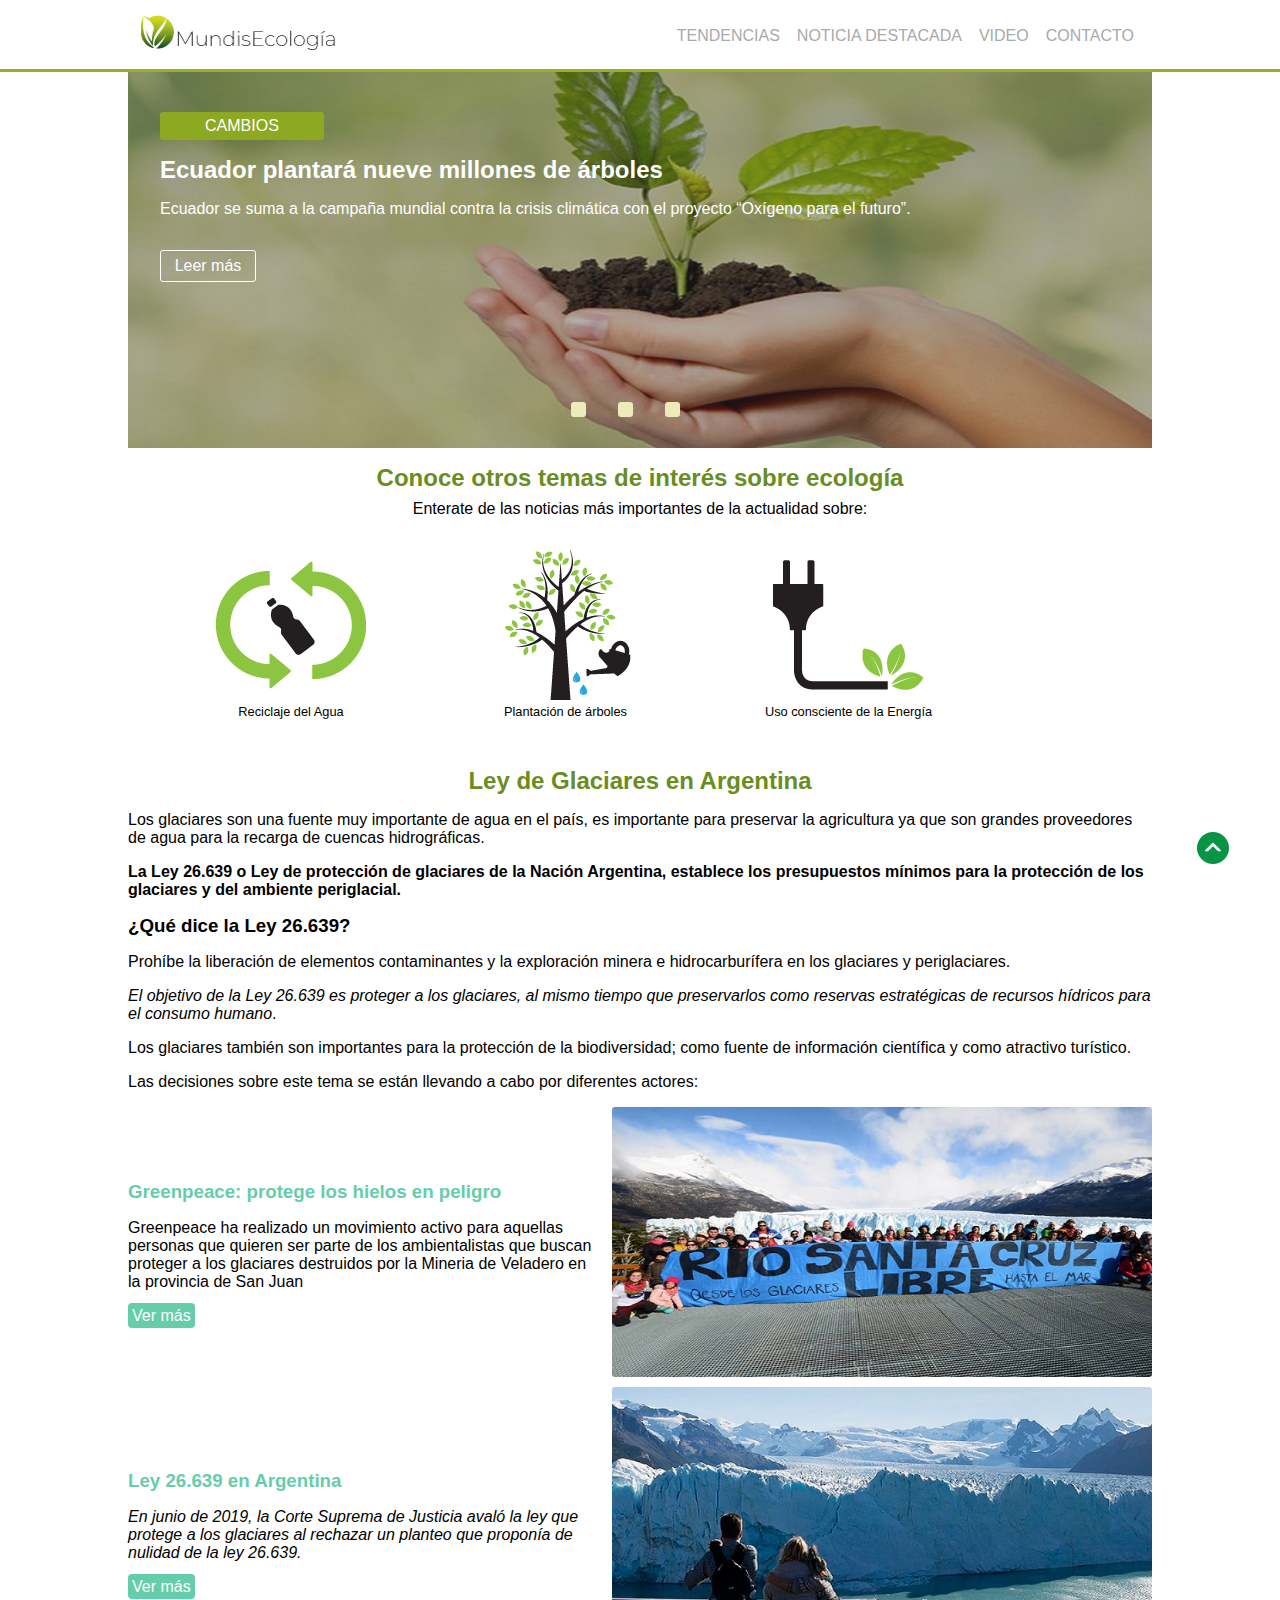
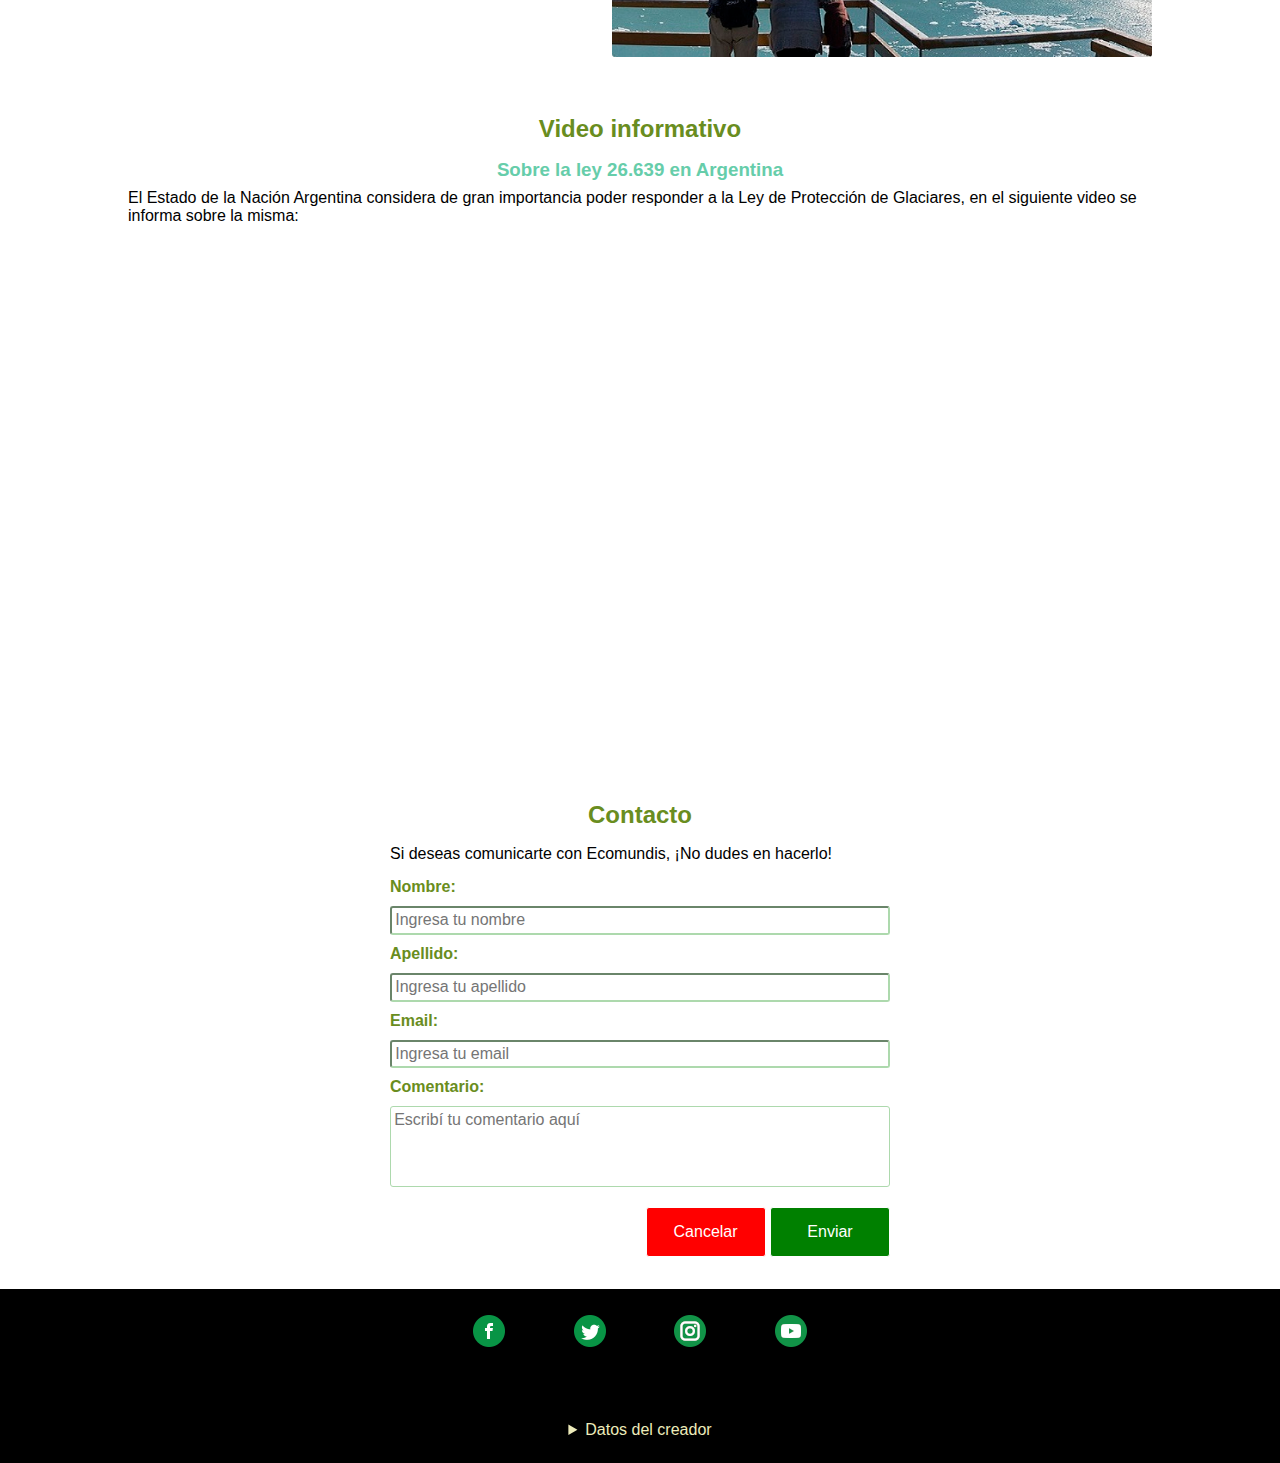
<file: index.html>
<!DOCTYPE html>
<html lang="es">

<head>
    <meta charset="UTF-8">
    <title> Mundis Ecología</title>
    <meta name="viewport" content="width=device-width, user-scalable=no, initial-scale=1.0, maximum-scale=1.0, minimum-scale=1.0">
    <link href="estilos.css" rel="stylesheet">
     <link rel="icon" type="image/png" href="imagenes/favicon.png" />
</head>

<body>
    <header>
        <div>
            <h1>MundisEcologia</h1>
            <nav>
                <ul class="navegacion">
                    <li><a href="#tendencias">tendencias</a></li>
                    <li><a href="#noticia">noticia destacada</a></li>
                    <li><a href="#video">video</a></li>
                    <li><a href="#contacto">contacto</a></li>
                </ul>
            </nav>
        </div>
    </header>
    <section id="noticias">
		<div  class="banner">
            <div id="uno">
                <p class="titulo">CAMBIOS</p>
                <h2>Ecuador plantará nueve millones de árboles</h2>
                <p>Ecuador se suma a la campaña mundial contra la crisis climática con el proyecto “Oxígeno para el futuro”.</p>
                <a href="https://www.noticiasambientales.com/compromiso-ambiental/para-combatir-la-crisis-climatica-ecuador-plantara-nueve-millones-de-arboles/">Leer más</a>
            </div> 
            <div id="dos">
                <p class="titulo">AMBIENTE</p>
                <h2>Nueva movilización mundial por el clima</h2>
                <p>La organización Fridays for Future ha llamado a una nueva movilización el viernes 29 de noviembre.</p>
                <a href="https://www.bioguia.com/ambiente/greta-huelga-mundial_62194801.html">Leer más</a>
            </div> 
            <div id="tres">
                <p class="titulo">SALUD</p>
                <h2>¿Por qué es bueno consumir alimentos fermentados?</h2>
                <p>Los fermentables nos aportan de nutrientes, enzimas y vitaminas, conoce todos sus beneficios.</p>
                <a href="https://www.bioguia.com/alimentacion/alimentos-fermentados-beneficios_68545009.html">Leer más</a>
            </div>
		</div>
        
        <div id="indicador">
            <p><a href="#uno">Siguiente</a></p>
            <p><a href="#dos">Siguiente</a></p>
            <p><a href="#tres">Siguiente</a></p>
        </div>
    </section>
    <section class="ancla" id="tendencias">
			<h2>Conoce otros temas de interés sobre ecología</h2>
			<p>Enterate de las noticias más importantes de la actualidad sobre:</p>
            <div>
                <figure>
                    <img src="imagenes/icono-botella.png" width="150" height="150" alt="imagen de reciclaje de agua">
                    <figcaption>Reciclaje del Agua</figcaption>
                </figure>
            </div> 
            <div>
                <figure>
                    <img src="imagenes/icono-arbol.png" width="150" height="150" alt="imagen Plantación de árboles">
                    <figcaption>Plantación de árboles</figcaption>
                </figure>
            </div> 
            <div>
                <figure>
                    <img src="imagenes/icono-enchufe.png" width="150" height="150" alt="imagen de enchufe">
                    <figcaption>Uso consciente de la Energía</figcaption>
                </figure>
            </div> 
    </section>
    <main  class="ancla" id="noticia">
        <article>
            <h2>Ley de Glaciares en Argentina</h2>
            <p>Los glaciares son una fuente muy importante de agua en el país, es importante para preservar la agricultura ya que son grandes proveedores de agua para la recarga de cuencas hidrográficas.</p>
            <p><strong>La Ley 26.639 o Ley de protección de glaciares de la Nación Argentina, establece los presupuestos mínimos para la protección de los glaciares y del ambiente periglacial.</strong></p>
            <h3>¿Qué dice la Ley 26.639?</h3> 
            <p>Prohíbe la liberación de elementos contaminantes y la exploración minera e hidrocarburífera en los glaciares y periglaciares.</p>
            <p><em>El objetivo de la Ley 26.639 es proteger a los glaciares, al mismo tiempo que preservarlos como reservas estratégicas de recursos hídricos para el consumo humano</em>.</p>
            <p>Los glaciares también son importantes para la protección de la biodiversidad; como fuente de información científica y como atractivo turístico.</p>
            <p>Las decisiones sobre este tema se están llevando a cabo por diferentes actores:</p>
            <div>
                <div>
                    <h3>Greenpeace: protege los hielos en peligro</h3>
                    <p> Greenpeace ha realizado un movimiento activo para aquellas personas que quieren ser parte de los ambientalistas que buscan proteger a los glaciares destruidos por la Mineria de Veladero en la provincia de San Juan </p>
                    <a href="https://www.greenpeace.org/argentina/involucrate/glaciares-hielos-en-peligro/" target="_blank">Ver más</a>
                </div>
                <figure>
                    <picture>
                        <source media="(max-width: 768px)" srcset="imagenes/ambientalistas350x175.png">
                        <img src="imagenes/ambientalistas700x350.png" width="700" height="350" alt="Marcha de ambientalistas que quieren la proteccion de glaciares">
                    </picture>
                </figure>
            </div>
            <div>
                <div>
                    <h3>Ley 26.639 en Argentina</h3>
                    <p><em>En junio de 2019, la Corte Suprema de Justicia avaló la ley que protege a los glaciares al rechazar un planteo que proponía de nulidad de la ley 26.639.</em></p>
                    <a href="http://www.ecomundo.com.ar/ley-glaciares-la-corte-declaro-constitucionalidad/" target="_blank">Ver más</a>
                </div>
                <figure>
                    <picture>
                        <source media="(max-width: 768px)" srcset="imagenes/glaciares350x175.jpg">
                        <img src="imagenes/glaciares700x350.jpg" width="700" height="350" alt="Foto Mineria Veladero en San Juan">
                    </picture>
                </figure>
            </div>
        </article>
		<section class="ancla" id="video">
			<h2>Video informativo</h2>
			<h3> Sobre la ley 26.639 en Argentina</h3>
			<p>El Estado de la Nación Argentina considera de gran importancia poder responder a la Ley de Protección de Glaciares, en el siguiente video se informa sobre la misma:</p>
			<figure>
				<div>
					<iframe src="https://www.youtube.com/embed/jspX9KLsu3s" allow="accelerometer; autoplay; encrypted-media; gyroscope; picture-in-picture" allowfullscreen></iframe>
				</div>
			</figure>
		</section>
    </main>	
    <aside>
        <h2 class="ancla" id="contacto"> Contacto</h2>
         <p> Si deseas comunicarte con Ecomundis, ¡No dudes en hacerlo!</p>																													
         <form id="formulario" action="enviar_formulario.php" method="post" enctype="multipart/form-data"> 
                <div>
                    <label>Nombre:</label>
                    <input class="texto" type="text" name="nombre" placeholder="Ingresa tu nombre" required />
                </div>
                <div>
                    <label>Apellido:</label>
                    <input class="texto" type="text" name="apellido"  placeholder="Ingresa tu apellido" required />
                </div>
                <div>
                    <label>Email:</label>
                    <input class="texto" type="email" name="email" placeholder="Ingresa tu email" required />
                </div>		
                <div>
                    <label>Comentario:</label>
                    <textarea class="texto" name="consulta" cols="20" rows="4" placeholder="Escribí tu comentario aquí" ></textarea>
                </div>
                <div class="botones">
                    <input type="reset" value="Cancelar" id="cancelar"/>
                    <input type="submit" value="Enviar" id="enviar" />
                </div>
        </form>
		</aside>
    <footer>
        <div>
            <div>
                <ul id="redes">
                    <li><a href="#">Facebook</a></li>
                    <li><a href="#">Twitter</a></li>
                    <li><a href="#">Instagram</a></li>
                    <li><a href="#">Youtube</a></li>
                </ul>
            </div>
            <div>
               Copyright &copy; 2019. Todos los derechos reservados.
            </div>
            <div>
                <details>
				    <summary>Datos del creador</summary>
                    <ul id="datos">
                        <li><span>Mi nombre es </span>Débora Stefanía Paniagua</li>
                        <li><span>País: </span >Argentina</li>
                    </ul>
                </details>
            </div>
        </div>    
    </footer>
     <div id="arriba">
        <a href="#noticias">
            <p>Volver arriba</p>
        </a>
    </div>

</body>
</html>
</file>
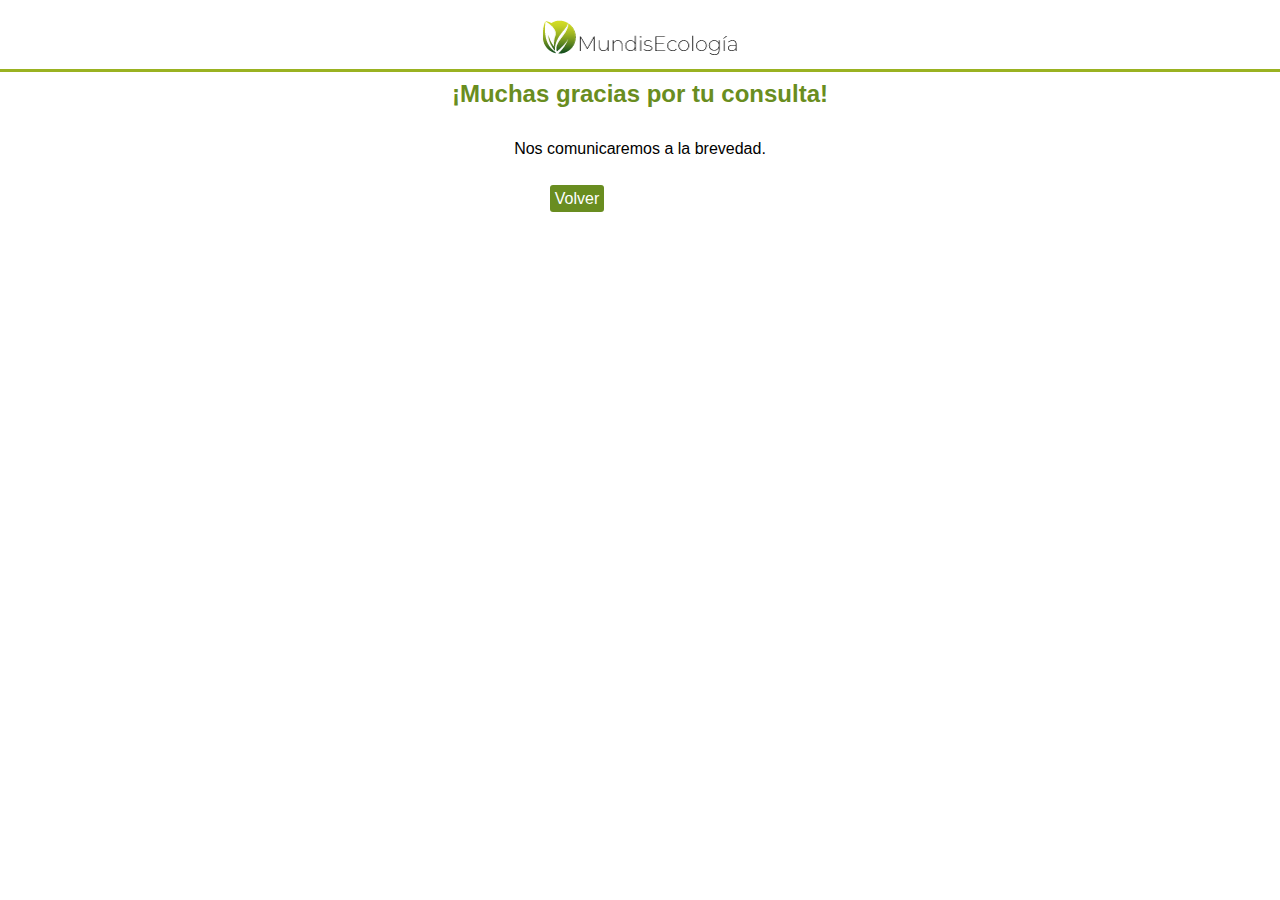
<file: gracias.html>
<!DOCTYPE HTML>
<html lang="es">
<head>
	<meta charset="UTF-8">
	<title> Mundis Ecología |  Gracias</title>
	<link rel="stylesheet" href="estilos-gracias.css">
    <link rel="icon" type="image/png" href="imagenes/favicon.png" />
</head>
<body>
   
   <header>
        <h1>Mundis Ecología</h1>
   </header>
    
    <main>
        <h2>¡Muchas gracias por tu consulta!</h2>
        <p>Nos comunicaremos a la brevedad.</p>
        <a href="index.html">Volver</a> 

    </main>
    
</body>
</file>
<file: estilos.css>
* {
	margin: 0;
	padding: 0;
	box-sizing: border-box;
	font-family: "sans-serif", "Verdana", "Arial";
}

/* Header */ 

header {
    background-color: white;
    width: 100%;
    position: fixed;
    height: 3.5rem;
	border-bottom: 3px solid #9ab221;
    z-index: 2;
    height: 72px;
}
header div {
    max-width: 1024px;
    display: flex;
    flex-wrap: nowrap;
    justify-content: space-between;
    align-items: center;
    margin: auto;
    padding: 10px;
}
.ancla:before {       
    display: block;       
    content: " ";  
    height: 72px;       
    visibility: hidden; 
    margin-top: -72px;
} 
h1 {
    background-image: url("imagenes/logo-200x43.png");
    width: 200px;
    height: 43px;
    background-repeat: no-repeat;
    font-size: 0;
    align-self: center;
}
nav ul {
    display: flex;
    padding-top: 9px;
}
nav li {
    list-style: none;
    align-items: center;
    padding: 0.5rem;
    text-transform: uppercase; 
    margin-left: 1px; 
} 
nav ul li a {
    text-decoration: none;
    display: block;
    color: darkgray;
}
nav ul li a:hover {
    color: #8da921;
}

/* Banner */
#noticias {
    max-width: 1024px;
    margin: auto;
    position: relative;
    padding-top: 3rem;
}
#indicador {
    display: flex;
    justify-content: center;
    padding: 0.3rem;
    position: absolute;
    top: 85%;
    left: calc(50% - 90px);
}

#indicador a {
    display: block;
    width: 15px;
    height: 15px;
    background-color: #edebba;
    border-radius: 3px;
    background-repeat: no-repeat;
    font-size: 0;
    margin: 1rem;
}
.banner {
    display: grid;
    overflow: hidden;
}
.banner div {
    display: flex;
    flex-direction: column;
    justify-content: flex-start;
    grid-row: 1/2;
    grid-column: 1/2;
    opacity: 0;
    transition: opacity 0.5s;
    width: 80%;
}

.banner div:target {
    opacity: 1;
}
.banner div:first-child {
    background-image: url("imagenes/banner1-1024x400.jpg");
    background-repeat: no-repeat;
    width: 100%;
	height: 400px;
    color: white;
    opacity: 1;
    padding-top: 3rem;
}

.banner div:nth-child(2) {
    background-image: url("imagenes/banner2-1024x400.jpg");
    background-repeat: no-repeat;
    width: 100%;
    height: 400px;
    color: white;
    padding-top: 3rem;
}

.banner div:last-child {
    background-image: url("imagenes/banner3-1024x400.jpg");
    background-repeat: no-repeat;
    width: 100%;
    height: 400px;
    color: white;
    padding-top: 3rem;
}

.banner .titulo {
    background-color:#8da921;
    display: inline-block;
    padding: 0.3rem;
    width: 16%;
    text-align: center;
    border-radius: 3px;
    margin: 1rem 0 0 2rem;
    color: white;
}

.banner h2 {
    margin: 1rem 0 1rem 2rem;
    color: white;
    text-align: left;
}
.banner p {
    margin-left: 2rem;
    color: white;
}
.banner div a {
    text-decoration: none;
    padding: 0.4rem;
    color: white;
    border:  white 0.1rem solid;
    border-radius: 3px;
    width: 6rem;
    text-align: center;
    margin: 2rem 0 0 2rem;
    
}
.banner div a:hover {
    background-color: #119347;
}

/*tendencias*/

#tendencias {
    max-width: 1024px;
    margin: auto;
}
#tendencias div {
    display: inline-block;
    padding: 2rem;
    margin-left: 3.5rem;
}
#tendencias h2 {
    text-align: center;
    color: #698d20;
    margin-top: 1rem;
    margin-bottom: 0.5rem;
}
#tendencias p {
    text-align: center;
}

/* main*/
main {
	max-width: 1024px;
	margin: auto;
	
}
main h2 {
    text-align: center;
    color: #698d20;
    margin-top: 1rem; 
}
article {
	margin:auto;
	max-width: 1024px;
	padding-bottom: 2rem;
}
article h2 {
    margin-top: 1rem;
    margin-bottom: 1rem;
}	

article p {
	margin-top: 1rem;
	margin-bottom: 1rem;
}

article a {
	text-decoration: none;
	color: white;
	background-color: mediumaquamarine;
	border-radius: 4px;
	padding: 4px;
	margin-bottom: 10px;
}


article div {
	justify-content: space-between;
	display: flex;
	align-items: center;
	margin-top: 7rem;
	margin-bottom: 7rem;
	padding-bottom: 10px;
}
article div div {
	display: block;
	width: 60%;
	margin-right: 10px;
	border: 0;
}
article img {
	vertical-align: top;
    max-width: 100%;
    height: auto;
    border-radius: 3px;
}
article div h3 {
	color: mediumaquamarine;
	padding-top: 2rem;
}

main div {
    max-width: 1024px;
	margin: auto;
}
section div h2 {
	margin-top: 20px;
	margin-bottom: 20px;
    text-align: right;
}
figure{
	text-align: center;
}
figcaption {
	font-size: 0.8rem;
	text-align: center;
} 

/* pastillas*/
#tematicas {
		max-width: 1024px;
		margin: auto;
		padding: 20px;
}
#tematicas div {
	display:flex;
	justify-content: space-between;
	padding: 20px 0px;
}
#tematicas div h3 {
	font-size: 0;
}
#tematicas div h3:nth-child(1) {
	background-image: url("imagenes/icono-botella.png");
	background-repeat: no-repeat;
	height: 150px;
	width: 150px;
}	
#tematicas  h3:nth-child(3) {
	background-image: url("imagenes/icono-arbol.png");
	background-repeat: no-repeat;
	height: 150px;
	width: 150px;
}	
#tematicas h3:nth-child(5) {
	background-image: url("imagenes/icono-reciclaje.png");
	background-repeat: no-repeat;
	height: 150px;
	width: 150px;
	padding: 50px;
}
#tematicas div p {
	vertical-align: center;
	width: 150px;
}

/* video*/
#video {
	max-width: 1024px;
	margin:auto;

}
#video h3 {
    color: mediumaquamarine;
    margin-top: 1rem;
    margin-bottom: 0.5rem;
    text-align: center;
}
#video figure{
	padding: 3rem;
}
#video figure div {
	width: 80vw;
	height: calc(80vw * 480 / 853);
	max-width: 853px;
	max-height: 480px;
	background: white;
	margin: auto;
} 
iframe {
	width: 100%;
	height: 100%;
	border: 0;
    border-radius: 8px;
}

/*formulario*/

aside {
    margin: auto;
    max-width: 1024px;
}

aside h2 {
    color: #698d20;
    margin:auto;
    margin-bottom: 1rem;
    text-align: center;
}
aside p {
	width: 500px;
    margin:auto;
}
#formulario {
    width: 500px;
    margin:auto;
}
aside p {
    margin-bottom: 15px;
}
label {
	display: inline-block;
	font-weight: bold;
	margin-bottom: 10px;
    color: #698d20;
}
textarea, .texto {
	outline: none;
	width: 100%;
}
input {
    border-radius: 3px;
    padding: 0.2rem;
    height: 1.8rem;
    width: 75%;
    font-size: 1rem;
    border-color: #add9ad;
    margin-bottom: 10px;
} 
textarea {
	resize: none;
	width: 100%;
    border-radius: 3px;
    padding: 0.2rem;
    font-size: 1rem;
    border-color: #add9ad;
}	 
.botones {
    text-align: right;
    width: 500px;

}
#enviar, #cancelar {
	width: 120px;
	color: white;
	padding: 10px;
	border-radius: 3px;
	border: 1px solid;
    height: 50px;
    margin-top: 1rem;
    margin-bottom: 2rem;
}
#enviar {
        background-color: green;
   
}
#cancelar {
        background-color: red;
}

/* footer*/
footer {
	background-color: black;
    width: 100%;
    display: block;
    
}
footer > div {
	max-width: 1024px;
	display: block;
	justify-content: center;
	margin: auto;
	padding-top: 10px;
}

/*datos*/ 

div span {
    justify-content: center;
    color: white;
    margin-left: 9rem;
    padding: 3rem;
}

div details {
   text-align: center;
    padding: 1.5rem;
    margin:auto;
    width:50%;
}

details summary {
    width: 100%;
    color:  #edebba;
}


details #datos li:first-child {
    padding-top: 0.5rem;
}

details #datos li {
    list-style: none;
    padding-bottom: 0.5rem;
}

details #datos li span {
    color: #089445;
    margin: 0;
    padding: 0;
}

#datos li{
    color: white ;
}

/*Redes*/ 

footer div div:first-of-type {
  text-align: center;
}

ul #redes {
    justify-content: center;
}
#redes a {
    display: block;
    width: 32px;
    height: 32px;
}

#redes li {
    display: inline-block;
    margin-right: 2rem;
    margin-left: 2rem;
    margin-bottom: 2rem;
    margin-top: 1rem;
   
}

#redes li:first-of-type {
    background-image: url("imagenes/redes/facebook-verde-32x32.png");
    background-repeat: no-repeat;
    font-size: 0;
}

#redes li:first-of-type:hover {
    background-image: url("imagenes/redes/facebook-32x32.png");
    background-repeat: no-repeat;
}

#redes li:nth-of-type(2) {
    background-image: url("imagenes/redes/twitter-verde-32x32.png");
    background-repeat: no-repeat;
    font-size: 0;
}

#redes li:nth-of-type(2) {
    background-image: url("imagenes/redes/twitter-verde-32x32.png");
    background-repeat: no-repeat;
    font-size: 0;
}

#redes li:nth-of-type(2):hover {
    background-image: url("imagenes/redes/twitter-32x32.png");
    background-repeat: no-repeat;
}

#redes li:nth-of-type(3) {
    background-image: url("imagenes/redes/instagram-verde-32x32.png");
    background-repeat: no-repeat;
    font-size: 0;
}

#redes li:nth-of-type(3):hover {
    background-image: url("imagenes/redes/instagram-32x32.png");
    background-repeat: no-repeat;
}

#redes li:last-of-type {
    background-image: url("imagenes/redes/youtube-verde-32x32.png");
    background-repeat: no-repeat;
    font-size: 0;
}

#redes li:last-of-type:hover {
    background-image: url("imagenes/redes/youtube-32x32.png");
    background-repeat: no-repeat;
}


/* Comienzo botón "volver arriba" */

#arriba {
    position: fixed;
    bottom: 4%;
    right: 4%;
    background-image:  url("imagenes/flecha-arriba-32x32.png");
    background-repeat: no-repeat;
}

#arriba a {
    display: block;
    width: 32px;
    height: 32px;
    background-repeat: no-repeat;
    font-size: 0;
}

/* Fin "volver arriba" */


@media (min-width: 835px) and (max-width:1012px) {
   #tendencias div {
    display: inline-block;
    padding: 1rem;
    margin-left: 2rem;
}
    
}


@media (max-width: 834px){
    
    header{
         height: 145px;
    
    }
    header div {
        display: block;
        max-width: 826px;
        padding: 0 1rem 0 1rem;
        justify-content: space-around;
    }
    
    
    .ancla:before {       
        display: block;       
        content: " ";  
        height: 145px;       
        visibility: hidden; 
        margin-top: -145px;
    } 

    
    #noticias {
        padding-top: 5rem;
    }
    
    h1 {
        margin: auto;
        margin-top: 20px;
        margin-bottom: 5px;
        
    }
    
    nav ul {
        text-align: center;
        margin-left: 2.5rem;
    }
    
    #tendencias div {
        display: inline-block;
        padding: 1rem;
        margin-top: 2rem;
        margin-left: 6rem;
    }
    
    #tendencias div:last-child {
        display:block;
        margin:auto;
    }
    
    main article {
        max-width: 826px;
        margin:auto;
        padding: 0 2rem 0 2rem;
    }
    

    figure div iframe{
        padding-right: 5rem;
    }
    
    footer div div:first-of-type {
        margin:auto;
        margin-left: 9rem;
        padding: 2rem;
    }
    
    #video {
        margin-left: 3rem;
    }
    
}


@media (min-width: 671) and (max-width: 799px) {
    
    #tendencias div {
        max-width: 578px;
        display: inline-block;
        justify-content: center;
    }
    
    footer div div:first-of-type {
        margin:auto;
        margin-left: 5rem;
        padding: 0;
    }
    #redes li {
        display:inline-flex;
        justify-content: space-around;
        margin: 1rem;
        padding: 0;
    }
    
}

@media (min-width:586px) and (max-width:670px){
    
     header {
        height: calc(3.5rem + 265px);
        position: relative;
    }
    
    .ancla:before {       
        display: block;       
        content: " ";  
        height: 145px;       
        visibility: hidden; 
        margin-top: -145px;
    } 
    
    h1 {

        text-align: center;
        margin-top: 2.5rem;
        margin-bottom: 1.8rem;
    }
    
    nav {
        width: 100%;
        margin: auto;
    }
    
    nav ul {
       flex-direction: column;
    }
    
    nav ul li {
        text-align: center;
        padding: 0.5rem;
        justify-content: center;
        padding-right: 3rem;
        
    
    }
    
    nav ul li a {
        background-color: green;
        border-radius: 3px;
        color: white;
        font-size: 0.8rem;
        padding: 0.5rem;
        display: block;
    }
    
    #noticias {
        padding: 0;
    }
    .banner .titulo {
        width: 25%;
        
    }
    
     #tendencias div {
       
        display: block;
        margin:auto;
        margin-bottom: 1rem;
    }
    
    
    main article h2 {
        text-align: center;
        margin-right: 6rem;
    }
    main article p {
        padding-right:  2rem;
        width: 90%;
    }
    
    #video {
        margin-left: 2rem;
    }
    
    aside p {
        margin-left: 2rem;

    }
    
    footer div div:first-of-type {
        margin:auto;
        margin-left: 10rem;
        padding: 0;
    }
    #formulario {
        margin-left: 4rem;
      
    }
    #redes li {
        display:inline-flex;
        justify-content: space-around;
        margin: 1rem;
        padding: 0;
    }
}

 
@media (max-width: 577px){
    
     header {
        height: calc(3.5rem + 265px);
        position: relative;
    }
    
    h1 {

        text-align: center;
        margin-top: 2.5rem;
        margin-bottom: 1.8rem;
    }
    
    nav {
        width: 100%;
        margin: auto;
    }
    
    nav ul {
       flex-direction: column;
    }
    
    nav ul li {
        text-align: center;
        padding: 0.5rem;
        justify-content: center;
        padding-right: 3rem;
        
    
    }
    
    nav ul li a {
        background-color: green;
        border-radius: 3px;
        color: white;
        font-size: 0.8rem;
        padding: 0.5rem;
        display: block;
    }
    
    #noticias {
        padding: 0;
    }
    
    
     .banner div:first-child {
        background-image: url("imagenes/banner1-577x400.jpg");
        background-repeat: no-repeat;
        
    }

    .banner div:nth-child(2) {
        background-image: url("imagenes/banner2-577x400.jpg");
        background-repeat: no-repeat;

    }

    .banner div:last-child {
        background-image: url("imagenes/banner3-577x400.jpg");
        background-repeat: no-repeat;
    }
        
    .banner div a {
        text-align: center;

    }
    
    .banner .titulo {
        width: 25%;
        
    }

    .banner div a:hover {
        background-color: #119347;
    }

    
    #tendencias p {
        margin-bottom: 1rem;
    }
    #tendencias div {
        max-width: 577px;
        display: inline-block;
        justify-content: center;
    }
  
    main article {
        max-width: 577px;
        padding: 0 2rem 0 2rem;
        border-top: 1px solid green;
        border-bottom: 1px solid green;
    }

    article div {
        display: block;
    }
    
    article div div {
        flex-direction: row;
        width: 100%;
    } 
    
     article div div a {
        float: right;
        margin-right: 1.8rem;
       
    }
    
    article div div p {
        margin-right: 1.5rem;
    }
    
    #video p {
        padding: 0 2rem 0 2rem;
    }
    figure div iframe{
        margin:auto;
        padding: 0 2rem 0 2rem;
    }
    
    
    
    fotter div {
        max-width: 577px;
        padding: 0;
    }
    
    div span {
        margin-left: 2rem;
        justify-content: center;
         
    }
    details {
        padding-left: 5px;
        width: 577px;
    }
    
    footer div div:first-of-type {
        margin:auto;
        margin-left: 8rem;
        padding: 0;
    }
    
    #redes li {
        display:inline-flex;
        justify-content: space-around;
        margin: 1rem;
        padding: 0;
    }
    
}

@media (min-width: 401px) and (max-width: 576px) {
    header {
        height: calc(3.5rem + 265px);
        position: relative;
    }
    
    h1 {

        text-align: center;
        margin-top: 2.5rem;
        margin-bottom: 1.8rem;
    }
    
    nav {
        width: 100%;
        margin: auto;
    }
    
    nav ul {
       flex-direction: column;
    }
    
    nav ul li {
        text-align: center;
        padding: 0.5rem;
        justify-content: center;
    
    }
    
    nav ul li a {
        background-color: green;
        border-radius: 3px;
        color: white;
        font-size: 0.8rem;
        padding: 0.5rem;
        display: block;
    }
    
    nav ul li a:link {
        color: white;
    }
    

    nav ul li a:active {
        color: #E1E323;
    }
    
    #noticias {
        padding-top: 0;
    }
    
     #tendencias {
        flex-direction: column;
        justify-content: center;
        width: 100%;
    }
    
    #tendencias div:last-of-type {
       margin-left: 8rem;
    }
    
    article p {
        padding-right: 1rem;
    }
    
    article div div {
        flex-direction: column;
        width: 100%;
        order: 0;
    }
    
    article div div a {
        float: right;
        margin-right: 2.5rem;
    }
    article div figure {
        margin-right: 2.5rem;
    }
    
}


@media (max-width: 400px){
    header {
        height: calc(3.5rem + 265px);
        position: relative;
    }
    
    h1 {

        text-align: center;
        margin-top: 2.5rem;
        margin-bottom: 1.8rem;
    }
    
    nav {
        width: 100%;
        margin: auto;
    }
    
    nav ul {
       flex-direction: column;
    }
    
    nav ul li {
        text-align: center;
        padding: 0.5rem;
        justify-content: center;
    
    }
    
    nav ul li a {
        background-color: green;
        border-radius: 3px;
        color: white;
        font-size: 0.8rem;
        padding: 0.5rem;
        display: block;
    }
    
    nav ul li a:link {
        color: white;
    }
    

    nav ul li a:active {
        color: #E1E323;
    }
    
    #noticias {
        padding-top: 0;
    }
    .banner div:first-child {
        background-image: url("imagenes/banner1-400x400.jpg");
       

    }

    .banner div:nth-child(2) {
        background-image: url("imagenes/banner2-400x400.jpg");
       
    }

    .banner div:last-child {
        background-image: url("imagenes/banner3-400x400.jpg");
        
    }
    
    
    .banner .titulo {
        width: 30%;
       
    }

    .banner h2 {
        margin: 1rem 0 0 2rem;
       
        text-align: left;
      
    }

    .banner p {
        
        display: none;
    }

    .banner div a {
        padding: 0.2rem;
        width: 6rem;
        text-align: center;
    }
    
    
    #tendencias {
        flex-direction: column;
        justify-content: center;
        width: 100%;
    }
    
    #tendencias h2 {
        padding-left: 0.8rem;
        padding-right: 0.8rem;
    }

    #tendencias p {
        max-width: 400px;
        padding: 0 0.4rem 0 0.4rem;
    }
    
    #tendencias div:first-child{
        margin:auto;
        width: 100%;
    }
    
    
    #tendencias div:nth-child(2) {
        margin:auto;
        width: 100%;
    
    }
     
    #tendencias div:last-child {
        margin:auto;
        width: 100%;
    }
    
    main article {
        max-width: 400px;
        padding: 0 3rem 0 2rem;
    }
    
    article div {
        flex-direction: column;
    }
    article div div {
        flex-direction: row;
        width: 100%;
    }
    main article p {
        font-size: 1.2rem;
    }
    figure div iframe{
        max-width: 400px;
        padding-right: 3rem;
    }
    
    #video p {
        font-size: 1.2rem;
        padding: 0 2rem 0 2rem;
    }
    
    aside {
        max-width: 400px;  
    }

    aside p {
        max-width: 400px;
        padding: 0 1rem 0 1.4rem;
        font-size: 1.2rem;
    }
    
    #formulario{
        max-width: 350px;
        margin-left: 1rem;
        margin-right: 1rem;
    }
    
    .botones {
        text-align: right;
        width: 350px;

    }
    
    footer div div:first-of-type {
        margin:auto;
        margin-left: 4rem;
        padding: 0;
    }
    #redes li {
        display:inline-flex;
        justify-content: space-around;
        margin: 1rem;
        padding: 0;
    }
    
}
</file>
<file: estilos-gracias.css>
* {
	margin: 0;
	padding: 0;
	box-sizing: border-box;
	font-family: "sans-serif", "Verdana", "Arial";
}

header {
    background-color: white;
    width: 100%;
    position: fixed;
    height: 3.5rem;
	border-bottom: 3px solid #9ab221;
    z-index: 2;
    height: 72px;

}

h1 {
    background-image: url("imagenes/logo-200x43.png");
    width: 200px;
    height: 43px;
    background-repeat: no-repeat;
    font-size: 0;
    align-self: center;
    margin:auto;
    margin-top: 15px;
    margin-bottom: 20px;
}

main{
    padding-top: 5rem;
    margin:auto;
    width: 500px;
}

main h2 {
    text-align: center;
    margin-bottom: 2rem;
    color: #698d20;
}

main p {
    text-align: center;
    margin-bottom: 2rem;
}

main a {
    background-color: #698d20;
    border-radius: 3px;
    color: white;
    text-decoration: none;
    margin-top: 2rem;
    margin-left: 10rem;
    padding: 0.3rem;
}
</file>
